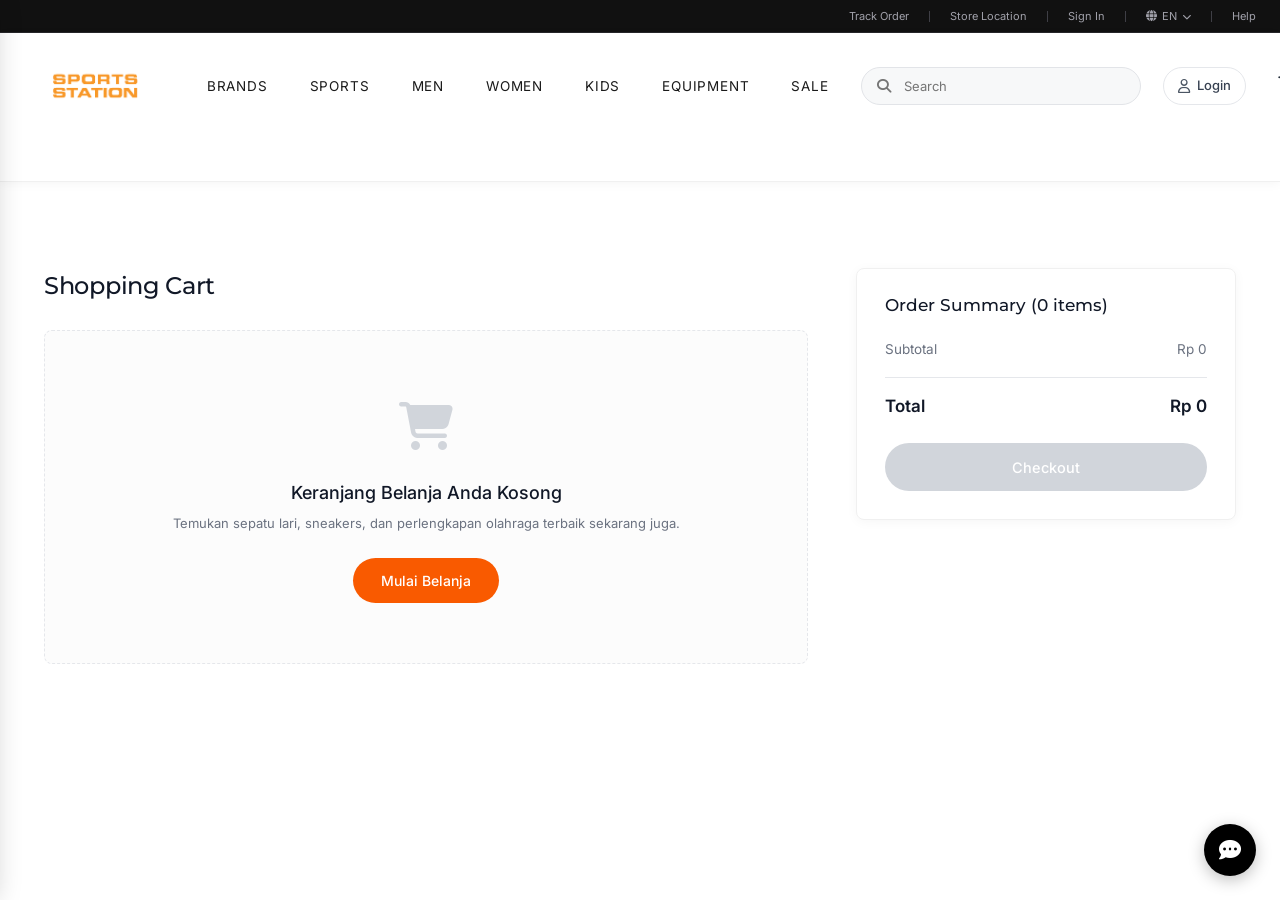
<file: cart.html>
<!DOCTYPE html>
<html lang="id">
<head>
  <meta charset="UTF-8">
  <meta name="viewport" content="width=device-width, initial-scale=1.0">
  <title>Shopping Cart | Sports Station</title>
  <meta name="description" content="Keranjang belanja perlengkapan dan sepatu olahraga resmi di Sports Station.">

  <!-- Google Fonts: Montserrat & Inter -->
  <link rel="preconnect" href="https://fonts.googleapis.com">
  <link rel="preconnect" href="https://fonts.gstatic.com" crossorigin>
  <link href="https://fonts.googleapis.com/css2?family=Inter:wght@300;400;500;600&family=Montserrat:ital,wght@0,300;0,400;0,500;0,600;0,700;1,400&display=swap" rel="stylesheet">

  <!-- FontAwesome Icons -->
  <link rel="stylesheet" href="https://cdnjs.cloudflare.com/ajax/libs/font-awesome/6.5.1/css/all.min.css" integrity="sha512-DTOQO9RWCH3ppGqcWaEA1BIZOC6xxalwEsw9c2QQeAIftl+Vegovlnee1c9QX4TctnWMn13TZye+giMm8e2LwA==" crossorigin="anonymous" referrerpolicy="no-referrer" />

  <!-- Base, Auth, & Cart Styles -->
  <link rel="stylesheet" href="styles.css?v=6">
  <link rel="stylesheet" href="auth.css?v=2">
  <link rel="stylesheet" href="cart.css?v=1">
</head>
<body class="cart-page-body">

  <!-- TOP UTILITY BAR (matching official Sports Station) -->
  <div class="site-top-bar">
    <div class="site-top-bar-container">
      <ul class="top-bar-nav">
        <li><a href="#" onclick="event.preventDefault(); window.SportsStationAuth && window.SportsStationAuth.showToast('Fitur Lacak Pesanan');">Track Order</a></li>
        <li class="top-bar-divider"></li>
        <li><a href="#" onclick="event.preventDefault(); window.SportsStationAuth && window.SportsStationAuth.showToast('Lokasi Toko Sports Station terdekat');">Store Location</a></li>
        <li class="top-bar-divider"></li>
        <li><a href="login.html" class="top-bar-signin">Sign In</a></li>
        <li class="top-bar-divider"></li>
        <li><a href="#"><i class="fa-solid fa-globe"></i> EN <i class="fa-solid fa-chevron-down" style="font-size:9px;"></i></a></li>
        <li class="top-bar-divider"></li>
        <li><a href="#" onclick="event.preventDefault(); window.SportsStationAuth && window.SportsStationAuth.showToast('Pusat Bantuan Pelanggan');">Help</a></li>
      </ul>
    </div>
  </div>

  <!-- MAIN NAVIGATION HEADER -->
  <header class="main-header" id="mainHeader">
    <div class="header-container">
      <!-- Logo Sports Station -->
      <a href="index.html" class="brand-logo" id="logoLink">
        <img src="Asset/Logo/logo.png" alt="Sports Station Logo" class="logo-img">
      </a>

      <!-- Navigation Links -->
      <nav class="nav-menu" id="navMenu">
        <ul class="nav-list">
          <li class="nav-item"><a href="shop.html" class="nav-link">BRANDS</a></li>
          <li class="nav-item"><a href="shop.html" class="nav-link">SPORTS</a></li>
          <li class="nav-item"><a href="shop.html?gender=men" class="nav-link">MEN</a></li>
          <li class="nav-item"><a href="shop.html?gender=women" class="nav-link">WOMEN</a></li>
          <li class="nav-item"><a href="shop.html?gender=kids" class="nav-link">KIDS</a></li>
          <li class="nav-item"><a href="shop.html" class="nav-link">EQUIPMENT</a></li>
          <li class="nav-item"><a href="shop.html?sale=true" class="nav-link nav-link-sale">SALE</a></li>
        </ul>
      </nav>

      <!-- Right Header Actions (Search, Auth Slot, Cart) -->
      <div class="header-actions">
        <!-- Search Bar -->
        <div class="search-box">
          <i class="fa-solid fa-magnifying-glass search-icon"></i>
          <input type="text" id="searchInput" class="search-input" placeholder="Search" autocomplete="off">
        </div>

        <!-- Auth Slot (Login / Profile rendered dynamically) -->
        <div class="header-auth-slot" id="headerAuthSlot"></div>

        <!-- Cart Icon -->
        <a href="cart.html" class="cart-btn" id="cartBtn" aria-label="Shopping Cart">
          <i class="fa-solid fa-cart-shopping"></i>
        <!-- Mobile Menu Toggle -->
        <button class="mobile-toggle" id="mobileToggle" aria-label="Open Navigation Menu">
          <i class="fa-solid fa-bars"></i>
        </button>
      </div>
    </div>
  </header>

  <!-- Mobile Drawer Menu (with Multi-Category Slide-in Subpanels) -->
  <div class="mobile-drawer" id="mobileDrawer">
    <!-- VIEW 1: MAIN MENU -->
    <div class="drawer-view drawer-view-main" id="drawerViewMain">
      <div class="drawer-header">
        <img src="Asset/Logo/logo.png" alt="Sports Station" class="drawer-logo">
        <button type="button" class="drawer-close" id="drawerClose" aria-label="Tutup Menu"><i class="fa-solid fa-xmark"></i></button>
      </div>
      <ul class="drawer-links">
        <li>
          <button type="button" class="drawer-link-btn" data-subview="drawerSubBrands">
            <span>BRANDS</span>
            <i class="fa-solid fa-chevron-right drawer-arrow-icon"></i>
          </button>
        </li>
        <li>
          <button type="button" class="drawer-link-btn" data-subview="drawerSubSports">
            <span>SPORTS</span>
            <i class="fa-solid fa-chevron-right drawer-arrow-icon"></i>
          </button>
        </li>
        <li>
          <button type="button" class="drawer-link-btn" data-subview="drawerSubMen">
            <span>MEN</span>
            <i class="fa-solid fa-chevron-right drawer-arrow-icon"></i>
          </button>
        </li>
        <li>
          <button type="button" class="drawer-link-btn" data-subview="drawerSubWomen">
            <span>WOMEN</span>
            <i class="fa-solid fa-chevron-right drawer-arrow-icon"></i>
          </button>
        </li>
        <li>
          <button type="button" class="drawer-link-btn" data-subview="drawerSubKids">
            <span>KIDS</span>
            <i class="fa-solid fa-chevron-right drawer-arrow-icon"></i>
          </button>
        </li>
        <li>
          <button type="button" class="drawer-link-btn" data-subview="drawerSubEquipment">
            <span>EQUIPMENT</span>
            <i class="fa-solid fa-chevron-right drawer-arrow-icon"></i>
          </button>
        </li>
        <li><a href="shop.html?sale=true" class="drawer-sale">SALE</a></li>
      </ul>
    </div>

    <!-- SUBVIEW: BRANDS -->
    <div class="drawer-subview" id="drawerSubBrands">
      <div class="drawer-header brands-sub-header">
        <button type="button" class="drawer-back-btn" data-back-to="drawerViewMain" aria-label="Kembali ke Menu Utama">
          <i class="fa-solid fa-chevron-left"></i>
          <span>BRANDS</span>
        </button>
        <button type="button" class="drawer-close drawer-sub-close" aria-label="Tutup Menu">
          <i class="fa-solid fa-xmark"></i>
        </button>
      </div>
      <div class="brands-accordion-container" id="brandsAccordionContainer">
        <div class="brand-acc-group active">
          <button type="button" class="brand-acc-header">
            <span>A-D</span>
            <i class="fa-solid fa-chevron-down acc-icon"></i>
          </button>
          <div class="brand-acc-body">
            <a href="shop.html?brand=adidas" class="brand-item-link">Adidas</a>
            <a href="shop.html?brand=airwalk" class="brand-item-link">Airwalk</a>
            <a href="shop.html?brand=astec" class="brand-item-link">Astec</a>
            <a href="shop.html?brand=converse" class="brand-item-link">Converse</a>
            <a href="shop.html?brand=diadora" class="brand-item-link">Diadora</a>
          </div>
        </div>
        <div class="brand-acc-group">
          <button type="button" class="brand-acc-header">
            <span>H-N</span>
            <i class="fa-solid fa-chevron-down acc-icon"></i>
          </button>
          <div class="brand-acc-body">
            <a href="shop.html?brand=hoka" class="brand-item-link">Hoka</a>
            <a href="shop.html?brand=jordan" class="brand-item-link">Jordan</a>
            <a href="shop.html?brand=nb" class="brand-item-link">New Balance</a>
            <a href="shop.html?brand=nike" class="brand-item-link">Nike</a>
          </div>
        </div>
        <div class="brand-acc-group">
          <button type="button" class="brand-acc-header">
            <span>P-S</span>
            <i class="fa-solid fa-chevron-down acc-icon"></i>
          </button>
          <div class="brand-acc-body">
            <a href="shop.html?brand=prince" class="brand-item-link">Prince</a>
            <a href="shop.html?brand=puma" class="brand-item-link">Puma</a>
            <a href="shop.html?brand=reebok" class="brand-item-link">Reebok</a>
            <a href="shop.html?brand=skechers" class="brand-item-link">Skechers</a>
            <a href="shop.html?brand=speedo" class="brand-item-link">Speedo</a>
          </div>
        </div>
      </div>
    </div>

    <!-- SUBVIEW: SPORTS -->
    <div class="drawer-subview" id="drawerSubSports">
      <div class="drawer-header">
        <button type="button" class="drawer-back-btn" data-back-to="drawerViewMain">
          <i class="fa-solid fa-chevron-left"></i>
          <span>SPORTS</span>
        </button>
        <button type="button" class="drawer-close drawer-sub-close" aria-label="Tutup Menu"><i class="fa-solid fa-xmark"></i></button>
      </div>
      <div class="drawer-subview-content">
        <div class="drawer-acc-group active">
          <button type="button" class="drawer-acc-header">
            <span>RUNNING &amp; TRAINING</span>
            <i class="fa-solid fa-chevron-down acc-icon"></i>
          </button>
          <div class="drawer-acc-body">
            <a href="shop.html?sport=running" class="drawer-sub-link">Running</a>
            <a href="shop.html?sport=walking" class="drawer-sub-link">Walking</a>
            <a href="shop.html?sport=training" class="drawer-sub-link">Training &amp; Gym</a>
            <a href="shop.html?sport=fitness" class="drawer-sub-link">Fitness &amp; Yoga</a>
          </div>
        </div>
        <div class="drawer-acc-group">
          <button type="button" class="drawer-acc-header">
            <span>COURT &amp; RACKET</span>
            <i class="fa-solid fa-chevron-down acc-icon"></i>
          </button>
          <div class="drawer-acc-body">
            <a href="shop.html?sport=basketball" class="drawer-sub-link">Basketball</a>
            <a href="shop.html?sport=badminton" class="drawer-sub-link">Badminton</a>
            <a href="shop.html?sport=tennis" class="drawer-sub-link">Tennis</a>
          </div>
        </div>
        <div class="drawer-acc-group">
          <button type="button" class="drawer-acc-header">
            <span>TEAM &amp; LIFESTYLE</span>
            <i class="fa-solid fa-chevron-down acc-icon"></i>
          </button>
          <div class="drawer-acc-body">
            <a href="shop.html?sport=football" class="drawer-sub-link">Football &amp; Futsal</a>
            <a href="shop.html?sport=swimming" class="drawer-sub-link">Swimming</a>
            <a href="shop.html?sport=sneakers" class="drawer-sub-link">Lifestyle &amp; Sneakers</a>
          </div>
        </div>
      </div>
    </div>

    <!-- SUBVIEW: MEN -->
    <div class="drawer-subview" id="drawerSubMen">
      <div class="drawer-header">
        <button type="button" class="drawer-back-btn" data-back-to="drawerViewMain">
          <i class="fa-solid fa-chevron-left"></i>
          <span>MEN</span>
        </button>
        <button type="button" class="drawer-close drawer-sub-close" aria-label="Tutup Menu"><i class="fa-solid fa-xmark"></i></button>
      </div>
      <div class="drawer-subview-content">
        <div class="drawer-acc-group active">
          <button type="button" class="drawer-acc-header">
            <span>FOOTWEAR</span>
            <i class="fa-solid fa-chevron-down acc-icon"></i>
          </button>
          <div class="drawer-acc-body">
            <a href="shop.html?gender=men&sport=running" class="drawer-sub-link">Running</a>
            <a href="shop.html?gender=men&sport=walking" class="drawer-sub-link">Walking</a>
            <a href="shop.html?gender=men&sport=basketball" class="drawer-sub-link">Basketball</a>
            <a href="shop.html?gender=men&sport=football" class="drawer-sub-link">Football &amp; Futsal</a>
            <a href="shop.html?gender=men&sport=training" class="drawer-sub-link">Training &amp; Gym</a>
            <a href="shop.html?gender=men&sport=sneakers" class="drawer-sub-link">Sneakers</a>
            <a href="shop.html?gender=men&sport=sandals" class="drawer-sub-link">Sandals &amp; Slides</a>
          </div>
        </div>
        <div class="drawer-acc-group">
          <button type="button" class="drawer-acc-header">
            <span>CLOTHING</span>
            <i class="fa-solid fa-chevron-down acc-icon"></i>
          </button>
          <div class="drawer-acc-body">
            <a href="shop.html?gender=men" class="drawer-sub-link">T-Shirts &amp; Polos</a>
            <a href="shop.html?gender=men" class="drawer-sub-link">Hoodies &amp; Jackets</a>
            <a href="shop.html?gender=men" class="drawer-sub-link">Pants &amp; Shorts</a>
            <a href="shop.html?gender=men&sport=swimming" class="drawer-sub-link">Swimwear</a>
          </div>
        </div>
        <div class="drawer-acc-group">
          <button type="button" class="drawer-acc-header">
            <span>ACCESSORIES</span>
            <i class="fa-solid fa-chevron-down acc-icon"></i>
          </button>
          <div class="drawer-acc-body">
            <a href="shop.html?gender=men" class="drawer-sub-link">Bags</a>
            <a href="shop.html?gender=men" class="drawer-sub-link">Caps</a>
            <a href="shop.html?gender=men" class="drawer-sub-link">Socks</a>
            <a href="shop.html?gender=men" class="drawer-sub-link">Bottles</a>
          </div>
        </div>
      </div>
    </div>

    <!-- SUBVIEW: WOMEN -->
    <div class="drawer-subview" id="drawerSubWomen">
      <div class="drawer-header">
        <button type="button" class="drawer-back-btn" data-back-to="drawerViewMain">
          <i class="fa-solid fa-chevron-left"></i>
          <span>WOMEN</span>
        </button>
        <button type="button" class="drawer-close drawer-sub-close" aria-label="Tutup Menu"><i class="fa-solid fa-xmark"></i></button>
      </div>
      <div class="drawer-subview-content">
        <div class="drawer-acc-group active">
          <button type="button" class="drawer-acc-header">
            <span>FOOTWEAR</span>
            <i class="fa-solid fa-chevron-down acc-icon"></i>
          </button>
          <div class="drawer-acc-body">
            <a href="shop.html?gender=women&sport=running" class="drawer-sub-link">Running</a>
            <a href="shop.html?gender=women&sport=walking" class="drawer-sub-link">Walking</a>
            <a href="shop.html?gender=women&sport=fitness" class="drawer-sub-link">Fitness &amp; Training</a>
            <a href="shop.html?gender=women&sport=basketball" class="drawer-sub-link">Basketball</a>
            <a href="shop.html?gender=women&sport=badminton" class="drawer-sub-link">Badminton</a>
            <a href="shop.html?gender=women&sport=tennis" class="drawer-sub-link">Tennis</a>
            <a href="shop.html?gender=women&sport=sneakers" class="drawer-sub-link">Sneakers</a>
            <a href="shop.html?gender=women&sport=sandals" class="drawer-sub-link">Sandals &amp; Slides</a>
          </div>
        </div>
        <div class="drawer-acc-group">
          <button type="button" class="drawer-acc-header">
            <span>CLOTHING</span>
            <i class="fa-solid fa-chevron-down acc-icon"></i>
          </button>
          <div class="drawer-acc-body">
            <a href="shop.html?gender=women" class="drawer-sub-link">T-Shirts &amp; Polos</a>
            <a href="shop.html?gender=women" class="drawer-sub-link">Sports Bra</a>
            <a href="shop.html?gender=women" class="drawer-sub-link">Hoodies &amp; Jackets</a>
            <a href="shop.html?gender=women" class="drawer-sub-link">Pants &amp; Shorts</a>
            <a href="shop.html?gender=women&sport=swimming" class="drawer-sub-link">Swimwear</a>
          </div>
        </div>
        <div class="drawer-acc-group">
          <button type="button" class="drawer-acc-header">
            <span>ACCESSORIES</span>
            <i class="fa-solid fa-chevron-down acc-icon"></i>
          </button>
          <div class="drawer-acc-body">
            <a href="shop.html?gender=women" class="drawer-sub-link">Bags</a>
            <a href="shop.html?gender=women" class="drawer-sub-link">Caps</a>
            <a href="shop.html?gender=women" class="drawer-sub-link">Socks</a>
            <a href="shop.html?gender=women" class="drawer-sub-link">Bottles</a>
          </div>
        </div>
      </div>
    </div>

    <!-- SUBVIEW: KIDS -->
    <div class="drawer-subview" id="drawerSubKids">
      <div class="drawer-header">
        <button type="button" class="drawer-back-btn" data-back-to="drawerViewMain">
          <i class="fa-solid fa-chevron-left"></i>
          <span>KIDS</span>
        </button>
        <button type="button" class="drawer-close drawer-sub-close" aria-label="Tutup Menu"><i class="fa-solid fa-xmark"></i></button>
      </div>
      <div class="drawer-subview-content">
        <div class="drawer-acc-group active">
          <button type="button" class="drawer-acc-header">
            <span>FOOTWEAR</span>
            <i class="fa-solid fa-chevron-down acc-icon"></i>
          </button>
          <div class="drawer-acc-body">
            <a href="shop.html?gender=kids&sport=running" class="drawer-sub-link">Running</a>
            <a href="shop.html?gender=kids&sport=sneakers" class="drawer-sub-link">Sneakers</a>
            <a href="shop.html?gender=kids&sport=sandals" class="drawer-sub-link">Sandals &amp; Slides</a>
          </div>
        </div>
        <div class="drawer-acc-group">
          <button type="button" class="drawer-acc-header">
            <span>CLOTHING</span>
            <i class="fa-solid fa-chevron-down acc-icon"></i>
          </button>
          <div class="drawer-acc-body">
            <a href="shop.html?gender=kids" class="drawer-sub-link">T-Shirts &amp; Polos</a>
            <a href="shop.html?gender=kids" class="drawer-sub-link">Hoodies &amp; Jackets</a>
            <a href="shop.html?gender=kids" class="drawer-sub-link">Pants &amp; Shorts</a>
            <a href="shop.html?gender=kids&sport=swimming" class="drawer-sub-link">Swimwear</a>
          </div>
        </div>
        <div class="drawer-acc-group">
          <button type="button" class="drawer-acc-header">
            <span>ACCESSORIES</span>
            <i class="fa-solid fa-chevron-down acc-icon"></i>
          </button>
          <div class="drawer-acc-body">
            <a href="shop.html?gender=kids" class="drawer-sub-link">Bags</a>
            <a href="shop.html?gender=kids" class="drawer-sub-link">Caps</a>
            <a href="shop.html?gender=kids" class="drawer-sub-link">Socks</a>
          </div>
        </div>
      </div>
    </div>

    <!-- SUBVIEW: EQUIPMENT -->
    <div class="drawer-subview" id="drawerSubEquipment">
      <div class="drawer-header">
        <button type="button" class="drawer-back-btn" data-back-to="drawerViewMain">
          <i class="fa-solid fa-chevron-left"></i>
          <span>EQUIPMENT</span>
        </button>
        <button type="button" class="drawer-close drawer-sub-close" aria-label="Tutup Menu"><i class="fa-solid fa-xmark"></i></button>
      </div>
      <div class="drawer-subview-content">
        <div class="drawer-acc-group active">
          <button type="button" class="drawer-acc-header">
            <span>BALLS &amp; RACKETS</span>
            <i class="fa-solid fa-chevron-down acc-icon"></i>
          </button>
          <div class="drawer-acc-body">
            <a href="shop.html" class="drawer-sub-link">Bola Olahraga (Football, Basketball)</a>
            <a href="shop.html" class="drawer-sub-link">Raket &amp; Shuttlecock (Badminton, Tennis)</a>
          </div>
        </div>
        <div class="drawer-acc-group">
          <button type="button" class="drawer-acc-header">
            <span>FITNESS &amp; GEAR</span>
            <i class="fa-solid fa-chevron-down acc-icon"></i>
          </button>
          <div class="drawer-acc-body">
            <a href="shop.html?sport=swimming" class="drawer-sub-link">Perlengkapan Renang (Kacamata &amp; Topi)</a>
            <a href="shop.html" class="drawer-sub-link">Perlengkapan Fitness &amp; Deker</a>
            <a href="shop.html" class="drawer-sub-link">Tas Olahraga &amp; Ransel</a>
            <a href="shop.html" class="drawer-sub-link">Botol Minum Olahraga</a>
          </div>
        </div>
      </div>
    </div>
  </div>
  <div class="drawer-overlay" id="drawerOverlay"></div>

  <!-- MAIN SHOPPING CART VIEW (MATCHING sportsstation.id/shop-cart) -->
  <main class="cart-main">
    <div class="cart-layout">

      <!-- LEFT: CART ITEMS COLUMN -->
      <section class="cart-items-column">
        <h1 class="cart-page-title">Shopping Cart</h1>

        <!-- Select All Header -->
        <div class="cart-select-all-row" id="cartSelectAllRow">
          <div class="custom-cart-checkbox" id="selectAllCheckbox">
            <i class="fa-solid fa-check"></i>
          </div>
          <span class="cart-select-all-text">All Products</span>
        </div>

        <!-- Dynamic Cart Items List -->
        <div class="cart-items-list" id="cartItemsList">
          <!-- Rendered dynamically by cart.js -->
        </div>

        <!-- Empty State (Shown when cart has 0 items) -->
        <div class="cart-empty-state" id="cartEmptyState" style="display: none;">
          <div class="cart-empty-icon"><i class="fa-solid fa-cart-shopping"></i></div>
          <h2 class="cart-empty-title">Keranjang Belanja Anda Kosong</h2>
          <p class="cart-empty-desc">Temukan sepatu lari, sneakers, dan perlengkapan olahraga terbaik sekarang juga.</p>
          <a href="shop.html" class="cart-empty-btn">Mulai Belanja</a>
        </div>
      </section>

      <!-- RIGHT: ORDER SUMMARY COLUMN -->
      <aside class="cart-summary-column">
        <div class="cart-summary-card" id="cartSummaryCard">
          <h2 class="cart-summary-title" id="summaryTitle">Order Summary (0 items)</h2>
          
          <div class="cart-summary-rows">
            <div class="cart-summary-row">
              <span>Subtotal</span>
              <span id="summarySubtotal">Rp 0</span>
            </div>
            <div class="cart-summary-row discount-row" id="summaryDiscountRow" style="display: none;">
              <span>Discount</span>
              <span id="summaryDiscount">-Rp 0</span>
            </div>
          </div>

          <div class="cart-summary-divider"></div>

          <div class="cart-total-row">
            <span>Total</span>
            <span id="summaryTotal">Rp 0</span>
          </div>

          <button type="button" class="cart-checkout-btn" id="checkoutBtn" onclick="handleCheckout()">
            Checkout
          </button>
        </div>
      </aside>

    </div>
  </main>

  <!-- FLOATING CHAT BUTTON (matches bottom right in official Sports Station) -->
  <button class="official-chat-fab" id="officialChatFab" title="Bantuan Chat Sports Station" aria-label="Live Chat" onclick="window.SportsStationAuth && window.SportsStationAuth.showToast('Layanan Bantuan Pelanggan Sports Station siap membantu Anda!');">
    <i class="fa-solid fa-comment-dots"></i>
  </button>

  <!-- Shared Services & Controllers -->
  <script src="cart-service.js"></script>
  <script src="auth.js"></script>
  <script src="cart.js"></script>

</body>
</html>
</file>
<file: styles.css>
/* ==========================================================================
   SPORTS STATION - MODERN DESIGN SYSTEM & STYLESHEET
   ========================================================================== */

:root {
  /* Brand Color Palette */
  --primary-orange: #f26522;
  --primary-orange-hover: #e05411;
  --primary-orange-light: #fff3ec;
  --header-dark: #221815;
  --header-dark-bar: #2b1f1a;
  --text-dark: #1f2937;
  --text-muted: #6b7280;
  --text-light: #9ca3af;
  --bg-light: #f9fafb;
  --bg-white: #ffffff;
  --border-light: #e5e7eb;
  --border-subtle: #f3f4f6;

  /* Typography */
  --font-heading: 'Montserrat', sans-serif;
  --font-body: 'Inter', -apple-system, BlinkMacSystemFont, "Segoe UI", Roboto, sans-serif;

  /* Shadows */
  --shadow-sm: 0 1px 3px rgba(0,0,0,0.06), 0 1px 2px rgba(0,0,0,0.04);
  --shadow-md: 0 4px 6px -1px rgba(0,0,0,0.08), 0 2px 4px -1px rgba(0,0,0,0.04);
  --shadow-lg: 0 10px 15px -3px rgba(0,0,0,0.1), 0 4px 6px -2px rgba(0,0,0,0.05);
  --shadow-xl: 0 20px 25px -5px rgba(0,0,0,0.1), 0 10px 10px -5px rgba(0,0,0,0.04);

  /* Transitions */
  --transition-fast: 0.2s ease;
  --transition-normal: 0.3s ease;
  --transition-smooth: 0.4s cubic-bezier(0.16, 1, 0.3, 1);
}

/* CSS Reset & Base Styles */
* {
  margin: 0;
  padding: 0;
  box-sizing: border-box;
}

html {
  scroll-behavior: smooth;
  font-size: 15px;
}

body {
  font-family: var(--font-body);
  font-weight: 400;
  color: var(--text-dark);
  background-color: var(--bg-white);
  line-height: 1.5;
  overflow-x: hidden;
  -webkit-font-smoothing: antialiased;
}

img {
  max-width: 100%;
  height: auto;
  display: block;
}

a {
  text-decoration: none;
  color: inherit;
  transition: color var(--transition-fast);
}

button {
  cursor: pointer;
  border: none;
  background: none;
  font-family: inherit;
}

ul {
  list-style: none;
}


/* ==========================================================================
   MAIN HEADER & NAVIGATION
   ========================================================================== */
.main-header {
  position: sticky;
  top: 0;
  background: #ffffff;
  z-index: 1000;
  box-shadow: 0 2px 10px rgba(0,0,0,0.04);
  border-bottom: 1px solid #f0f0f0;
  transition: box-shadow var(--transition-normal);
}

.main-header.scrolled {
  box-shadow: 0 4px 18px rgba(0,0,0,0.08);
}

.header-container {
  position: relative;
  max-width: 1440px;
  margin: 0 auto;
  padding: 16px 36px;
  display: flex;
  align-items: center;
  justify-content: space-between;
  gap: 32px;
}

.brand-logo {
  display: flex;
  align-items: center;
  flex-shrink: 0;
}

.logo-img {
  height: 74px;
  width: auto;
  object-fit: contain;
}

/* Navigation Menu */
.nav-menu {
  flex-grow: 1;
  display: flex;
  justify-content: flex-start;
  margin-left: 20px;
}

.nav-list {
  display: flex;
  align-items: center;
  gap: 42px;
}

.nav-link {
  font-family: var(--font-body);
  font-size: 13.5px;
  font-weight: 400;
  color: #1a1a1a;
  letter-spacing: 0.8px;
  position: relative;
  padding: 8px 0;
  transition: color var(--transition-fast);
}

.nav-link::after {
  content: '';
  position: absolute;
  bottom: 0;
  left: 0;
  width: 0%;
  height: 2px;
  background-color: var(--primary-orange);
  transition: width var(--transition-fast);
  border-radius: 2px;
}

.nav-link:hover {
  color: var(--primary-orange);
}

.nav-link:hover::after {
  width: 100%;
}

.nav-link-sale {
  color: #1a1a1a;
}

.nav-link-sale:hover {
  color: var(--primary-orange);
}

/* Mega Menu Dropdowns (Brands & Sports) */
.has-dropdown {
  position: static;
}

.mega-dropdown {
  position: absolute;
  top: 100%;
  left: 36px;
  width: calc(100% - 72px);
  max-width: 1060px;
  background: #ffffff;
  border: 1px solid #e5e7eb;
  border-top: none;
  box-shadow: 0 14px 30px rgba(0, 0, 0, 0.12);
  padding: 28px 36px 32px;
  opacity: 0;
  visibility: hidden;
  pointer-events: none;
  transform: translateY(4px);
  transition: opacity 0.2s ease, transform 0.2s ease, visibility 0.2s ease;
  z-index: 1005;
  border-radius: 0 0 6px 6px;
}

.mega-dropdown::before {
  content: '';
  position: absolute;
  top: -25px;
  left: 0;
  width: 100%;
  height: 25px;
}

.has-dropdown:hover > .mega-dropdown,
.has-dropdown.dropdown-open > .mega-dropdown,
.mega-dropdown:hover {
  opacity: 1;
  visibility: visible;
  pointer-events: auto;
  transform: translateY(0);
}

.brands-dropdown-inner,
.sports-dropdown-inner {
  display: grid;
  grid-template-columns: repeat(5, 1fr);
  gap: 28px;
}

.gender-dropdown-inner {
  display: flex;
  gap: 68px;
  align-items: flex-start;
}

.footwear-subcols {
  display: flex;
  gap: 46px;
}

.mega-col-title,
.brand-col-title {
  font-family: var(--font-heading);
  font-size: 13px;
  font-weight: 500;
  color: #111827;
  letter-spacing: 0.6px;
  margin-bottom: 16px;
  padding-bottom: 4px;
}

.mega-col-list,
.brand-col-list {
  display: flex;
  flex-direction: column;
  gap: 11px;
}

.mega-col-list a,
.brand-col-list a {
  font-family: var(--font-body);
  font-size: 13px;
  font-weight: 400;
  color: #4b5563;
  transition: color var(--transition-fast), transform var(--transition-fast);
  display: inline-block;
}

.mega-col-list a:hover,
.brand-col-list a:hover {
  color: var(--primary-orange);
  transform: translateX(3px);
}

/* Right Header Actions */
.header-actions {
  display: flex;
  align-items: center;
  gap: 22px;
  flex-shrink: 0;
}

.search-box {
  position: relative;
  width: 280px;
}

.search-icon {
  position: absolute;
  left: 16px;
  top: 50%;
  transform: translateY(-50%);
  color: #757575;
  font-size: 14px;
  pointer-events: none;
}

.search-input {
  width: 100%;
  padding: 10px 18px 10px 42px;
  font-family: var(--font-body);
  font-size: 13px;
  border: 1px solid #e2e4e8;
  border-radius: 9999px;
  background-color: #f7f8f9;
  outline: none;
  transition: all var(--transition-fast);
}

.search-input:focus {
  background-color: #ffffff;
  border-color: var(--primary-orange);
  box-shadow: 0 0 0 3px rgba(242, 101, 34, 0.12);
}

.cart-btn {
  position: relative;
  display: flex;
  align-items: center;
  justify-content: center;
  width: 42px;
  height: 42px;
  border-radius: 50%;
  color: #1f2937;
  font-size: 19px;
  transition: background-color var(--transition-fast), color var(--transition-fast);
}

.cart-btn:hover {
  background-color: #f3f4f6;
  color: var(--primary-orange);
}

.cart-badge {
  position: absolute;
  top: 2px;
  right: 1px;
  background-color: var(--primary-orange);
  color: #ffffff;
  font-size: 10px;
  font-weight: 500;
  width: 18px;
  height: 18px;
  border-radius: 50%;
  display: flex;
  align-items: center;
  justify-content: center;
  border: 2px solid #ffffff;
}

.mobile-toggle {
  display: none;
  font-size: 20px;
  color: #374151;
  padding: 6px;
}

/* ==========================================================================
   MOBILE DRAWER NAVIGATION & BRANDS SLIDE-IN SUBPANEL
   ========================================================================== */
.mobile-drawer {
  position: fixed;
  top: 0;
  left: -340px;
  width: min(330px, 88vw);
  height: 100vh;
  background-color: #ffffff;
  z-index: 3000;
  box-shadow: 6px 0 25px rgba(0,0,0,0.18);
  display: flex;
  flex-direction: column;
  transition: left 0.32s cubic-bezier(0.16, 1, 0.3, 1);
  overflow: hidden;
}

.mobile-drawer.open {
  left: 0;
}

/* Two-View Horizontal Slider Inside Drawer */
.drawer-views-wrapper {
  display: flex;
  width: 200%;
  height: 100%;
  transition: transform 0.28s cubic-bezier(0.16, 1, 0.3, 1);
}

.mobile-drawer.show-brands-view .drawer-views-wrapper {
  transform: translateX(-50%);
}

.drawer-view {
  width: 100%;
  height: 100%;
  display: flex;
  flex-direction: column;
  overflow: hidden;
  background: #ffffff;
  flex-shrink: 0;
}

.drawer-header {
  display: flex;
  justify-content: space-between;
  align-items: center;
  padding: 16px 20px;
  min-height: 56px;
  border-bottom: 1px solid #f1f5f9;
  background: #ffffff;
}

.drawer-logo {
  height: 28px;
}

.drawer-close {
  background: none;
  border: none;
  font-size: 19px;
  color: #64748b;
  cursor: pointer;
  padding: 6px;
  display: flex;
  align-items: center;
  justify-content: center;
  transition: color 0.15s ease;
}

.drawer-close:hover {
  color: #0f172a;
}

/* Sub-panel back button (< BRANDS) */
.drawer-back-btn {
  background: none;
  border: none;
  display: flex;
  align-items: center;
  gap: 8px;
  font-family: inherit;
  font-size: 13.5px;
  font-weight: 700;
  color: #0f172a;
  letter-spacing: 0.5px;
  cursor: pointer;
  padding: 4px 0;
  transition: color 0.15s ease;
}

.drawer-back-btn i {
  font-size: 13px;
  color: #475569;
}

.drawer-back-btn:hover {
  color: #f95a00;
}

.drawer-back-btn:hover i {
  color: #f95a00;
}

/* Main Navigation Links */
.drawer-links {
  padding: 14px 20px;
  overflow-y: auto;
  display: flex;
  flex-direction: column;
  gap: 12px;
  flex: 1;
}

.drawer-links li {
  list-style: none;
}

.drawer-link-btn {
  width: 100%;
  background: none;
  border: none;
  padding: 8px 0;
  display: flex;
  align-items: center;
  justify-content: space-between;
  font-family: inherit;
  font-size: 14px;
  font-weight: 600;
  color: #1e293b;
  cursor: pointer;
  text-align: left;
  transition: color 0.15s ease;
}

.drawer-link-btn:hover {
  color: #f95a00;
}

.drawer-arrow-icon {
  font-size: 12px;
  color: #94a3b8;
}

.drawer-links a {
  font-family: inherit;
  font-size: 14px;
  font-weight: 500;
  color: #334155;
  display: flex;
  align-items: center;
  padding: 8px 0;
  text-decoration: none;
  transition: color 0.15s ease;
}

.drawer-links a:hover {
  color: #f95a00;
}

.drawer-sale {
  color: #e53e3e !important;
  font-weight: 700 !important;
}

/* Sub-views that slide in from the side for any category */
.drawer-subview {
  position: absolute;
  top: 0;
  left: 0;
  width: 100%;
  height: 100%;
  background: #ffffff;
  transform: translateX(100%);
  transition: transform 0.28s cubic-bezier(0.16, 1, 0.3, 1);
  display: flex;
  flex-direction: column;
  z-index: 50;
  overflow: hidden;
  pointer-events: none;
}

.drawer-subview.active {
  transform: translateX(0);
  pointer-events: auto;
}

.drawer-subview-content {
  overflow-y: auto;
  flex: 1;
  padding: 4px 0 24px 0;
  -webkit-overflow-scrolling: touch;
}

/* Brands Accordion Panel (Exact replica of sportsstation.id mobile) */
.brands-accordion-container {
  overflow-y: auto;
  flex: 1;
  padding: 4px 0 24px 0;
  -webkit-overflow-scrolling: touch;
}

/* Accordion Group Panels (Exact replica of sportsstation.id mobile) */
.brand-acc-group,
.drawer-acc-group {
  border-bottom: 1px solid #f1f5f9;
}

.brand-acc-header,
.drawer-acc-header {
  width: 100%;
  background: #ffffff;
  border: none;
  display: flex;
  align-items: center;
  justify-content: space-between;
  padding: 13px 20px;
  font-family: 'Inter', -apple-system, BlinkMacSystemFont, sans-serif !important;
  font-size: 13.5px;
  font-weight: 400 !important;
  color: #374151;
  cursor: pointer;
  text-align: left;
  transition: background 0.15s ease, color 0.15s ease;
}

.brand-acc-header:hover,
.drawer-acc-header:hover {
  background: #f8fafc;
}

.brand-acc-header .acc-icon,
.drawer-acc-header .acc-icon {
  font-size: 11px;
  color: #94a3b8;
  transition: transform 0.22s cubic-bezier(0.16, 1, 0.3, 1);
}

.brand-acc-group.active .brand-acc-header .acc-icon,
.drawer-acc-group.active .drawer-acc-header .acc-icon {
  transform: rotate(180deg);
}

.brand-acc-body,
.drawer-acc-body {
  max-height: 0;
  overflow: hidden;
  display: flex;
  flex-direction: column;
  transition: max-height 0.28s cubic-bezier(0.16, 1, 0.3, 1), opacity 0.2s ease;
  opacity: 0;
  background: #ffffff;
}

.brand-acc-group.active .brand-acc-body,
.drawer-acc-group.active .drawer-acc-body {
  max-height: 1200px;
  opacity: 1;
  padding-bottom: 6px;
}

/* Thinner, slightly faded/muted font (per user request: tipisin sama agak pudar) */
.brand-item-link,
.drawer-sub-link {
  padding: 9px 20px 9px 24px;
  font-family: 'Inter', -apple-system, BlinkMacSystemFont, sans-serif !important;
  font-size: 13.5px;
  font-weight: 300 !important;
  color: #71717a !important;
  text-decoration: none;
  display: block;
  letter-spacing: 0.15px;
  transition: background 0.12s ease, color 0.12s ease, padding-left 0.12s ease;
}

.brand-item-link:hover,
.brand-item-link:active,
.drawer-sub-link:hover,
.drawer-sub-link:active {
  background: #f8fafc;
  color: #09090b !important;
  padding-left: 28px;
}

.drawer-overlay {
  position: fixed;
  top: 0;
  left: 0;
  width: 100vw;
  height: 100vh;
  background: rgba(0,0,0,0.5);
  z-index: 2990;
  opacity: 0;
  pointer-events: none;
  transition: opacity 0.25s ease;
}

.drawer-overlay.active {
  opacity: 1;
  pointer-events: auto;
}

/* ==========================================================================
   SECTION 1: HERO PROMO BANNER CAROUSEL
   ========================================================================== */
.hero-section {
  position: relative;
  background-color: #ffffff;
  padding: 20px 0 14px;
  overflow: hidden;
  user-select: none;
}

.hero-carousel-container {
  position: relative;
  max-width: 1240px;
  margin: 0 auto;
  width: calc(100% - 48px);
  border-radius: 4px;
  overflow: hidden;
}

.hero-track {
  display: flex;
  transition: transform var(--transition-smooth);
  width: 100%;
}

.hero-slide {
  min-width: 100%;
  position: relative;
}

.hero-slide-link {
  display: block;
  width: 100%;
}

.hero-banner-img {
  width: 100%;
  height: auto;
  max-height: 460px;
  object-fit: cover;
  display: block;
}

/* Hero Carousel Controls */
.hero-nav-btn {
  position: absolute;
  top: 50%;
  transform: translateY(-50%);
  width: 44px;
  height: 44px;
  border-radius: 50%;
  background: rgba(0, 0, 0, 0.4);
  color: #ffffff;
  display: flex;
  align-items: center;
  justify-content: center;
  font-size: 16px;
  z-index: 10;
  transition: background var(--transition-fast), transform var(--transition-fast);
  backdrop-filter: blur(2px);
}

.hero-nav-btn:hover {
  background: rgba(0, 0, 0, 0.75);
}

.hero-prev {
  left: 16px;
}

.hero-next {
  right: 16px;
}

.hero-dots {
  position: absolute;
  bottom: 14px;
  left: 50%;
  transform: translateX(-50%);
  display: flex;
  gap: 8px;
  z-index: 10;
}

.hero-dot {
  width: 9px;
  height: 9px;
  border-radius: 50%;
  background: rgba(255, 255, 255, 0.6);
  cursor: pointer;
  transition: all var(--transition-normal);
}

.hero-dot.active {
  background: #0077ff;
  width: 22px;
  border-radius: 999px;
}

/* ==========================================================================
   SECTION 2: BRAND LOGO SLIDER
   ========================================================================== */
.brand-slider-section {
  padding: 22px 0 28px;
  background-color: #ffffff;
  border-bottom: 1px solid #f0f0f0;
}

.brand-slider-wrapper {
  max-width: 1280px;
  margin: 0 auto;
  position: relative;
  display: flex;
  align-items: center;
  padding: 0 44px;
}

.brand-track {
  display: flex;
  align-items: center;
  gap: 40px;
  overflow-x: auto;
  scroll-behavior: smooth;
  scrollbar-width: none;
  -ms-overflow-style: none;
  padding: 8px 6px;
}

.brand-track::-webkit-scrollbar {
  display: none;
}

.brand-item {
  flex: 0 0 110px;
  display: flex;
  align-items: center;
  justify-content: center;
  height: 52px;
}

.brand-item a {
  display: flex;
  align-items: center;
  justify-content: center;
  width: 100%;
  height: 100%;
}

.brand-logo-img {
  max-width: 95px;
  max-height: 48px;
  object-fit: contain;
  filter: none;
  opacity: 1;
}

.brand-item:hover .brand-logo-img {
  filter: none;
  opacity: 1;
  transform: none;
}

.brand-nav-btn {
  position: absolute;
  top: 50%;
  transform: translateY(-50%);
  width: 34px;
  height: 34px;
  border-radius: 50%;
  background-color: #f3f4f6;
  color: #4b5563;
  display: flex;
  align-items: center;
  justify-content: center;
  font-size: 13px;
  z-index: 5;
  transition: background-color var(--transition-fast), color var(--transition-fast);
  box-shadow: var(--shadow-sm);
}

.brand-nav-btn:hover {
  background-color: #e5e7eb;
  color: #111827;
}

.brand-prev {
  left: 4px;
}

.brand-next {
  right: 4px;
}

/* ==========================================================================
   SECTION 3: SHOP BY CATEGORY
   ========================================================================== */
.category-section {
  padding: 44px 0 32px;
  background-color: #ffffff;
}

.category-container {
  max-width: 1360px;
  margin: 0 auto;
  padding: 0 24px;
}

.section-title-italic {
  font-family: var(--font-heading);
  font-size: 32px;
  font-weight: 800;
  font-style: italic;
  text-align: center;
  color: #111827;
  margin-bottom: 28px;
  letter-spacing: -0.4px;
}

.category-grid {
  display: grid;
  grid-template-columns: repeat(3, 1fr);
  gap: 24px;
}

.category-card {
  position: relative;
  height: 290px;
  border-radius: 4px;
  overflow: hidden;
  box-shadow: 0 4px 14px rgba(0,0,0,0.06);
  cursor: pointer;
  display: flex;
}

.cat-card-bg {
  position: absolute;
  top: 0;
  right: 0;
  width: 65%;
  height: 100%;
  object-fit: cover;
  object-position: center;
  transition: transform var(--transition-smooth);
}

.category-card:hover .cat-card-bg {
  transform: scale(1.05);
}

/* Split gradient overlay: vibrant orange on left fading smoothly into photo */
.cat-card-overlay {
  position: absolute;
  top: 0;
  left: 0;
  width: 100%;
  height: 100%;
  background: linear-gradient(90deg, #ff6200 0%, #ff7300 42%, rgba(255, 115, 0, 0.85) 54%, rgba(255, 115, 0, 0) 80%);
  z-index: 1;
}

.cat-card-content {
  position: relative;
  z-index: 2;
  padding: 32px 28px;
  display: flex;
  flex-direction: column;
  justify-content: center;
  width: 55%;
}

.cat-title {
  font-family: var(--font-heading);
  font-size: 26px;
  font-weight: 500;
  color: #ffffff;
  letter-spacing: 0.5px;
  margin-bottom: 20px;
  text-shadow: 0 1px 3px rgba(0,0,0,0.15);
}

.cat-actions {
  display: flex;
  flex-direction: column;
  gap: 9px;
}

.cat-btn {
  background-color: #ffffff;
  color: #111827;
  font-family: var(--font-body);
  font-size: 12.5px;
  font-weight: 500;
  padding: 8px 14px;
  border-radius: 4px;
  display: inline-flex;
  align-items: center;
  justify-content: space-between;
  width: 140px;
  box-shadow: 0 2px 5px rgba(0,0,0,0.08);
  transition: all var(--transition-fast);
}

.cat-btn:hover {
  background-color: #f7f7f7;
  color: var(--primary-orange);
  transform: translateX(4px);
}

.icon-sm {
  font-size: 10px;
}

/* ==========================================================================
   SECTION 4: NEWEST COLLECTION
   ========================================================================== */
.collection-section {
  padding: 24px 0 56px;
  background-color: #ffffff;
}

.collection-container {
  max-width: 1360px;
  margin: 0 auto;
  padding: 0 24px;
}

/* Dark Header Bar matching Contoh/2.png */
.collection-header-bar {
  background-color: #241914;
  border-radius: 4px 4px 0 0;
  padding: 16px 28px;
  display: flex;
  align-items: center;
  justify-content: space-between;
  margin-bottom: 24px;
}

.collection-header-title {
  font-family: var(--font-heading);
  font-size: 22px;
  font-weight: 500;
  font-style: italic;
  color: #ffffff;
  letter-spacing: 0.2px;
}

.btn-view-more {
  background-color: var(--primary-orange);
  color: #ffffff;
  font-family: var(--font-body);
  font-size: 13px;
  font-weight: 400;
  padding: 8px 22px;
  border-radius: 999px;
  transition: background-color var(--transition-fast), transform var(--transition-fast);
  box-shadow: 0 2px 6px rgba(242, 101, 34, 0.4);
}

.btn-view-more:hover {
  background-color: var(--primary-orange-hover);
  transform: translateY(-1px);
}

/* Product Shelf Carousel */
.product-shelf-wrapper {
  position: relative;
  display: flex;
  align-items: center;
}

.product-shelf-track {
  display: flex;
  gap: 20px;
  overflow-x: auto;
  scroll-behavior: smooth;
  scrollbar-width: none;
  -ms-overflow-style: none;
  padding: 8px 4px 16px;
  width: 100%;
}

.product-shelf-track::-webkit-scrollbar {
  display: none;
}

.product-card {
  flex: 0 0 calc((100% - (20px * 4)) / 5);
  min-width: 210px;
  background: #ffffff;
  border-radius: 6px;
  border: 1px solid #f0f0f0;
  padding: 16px;
  display: flex;
  flex-direction: column;
  position: relative;
  transition: all var(--transition-normal);
  cursor: pointer;
}

.product-card:hover {
  border-color: #e5e7eb;
  box-shadow: var(--shadow-lg);
  transform: translateY(-4px);
}

.prod-badge-new {
  position: absolute;
  top: 12px;
  left: 12px;
  background-color: #111827;
  color: #ffffff;
  font-size: 10px;
  font-weight: 500;
  padding: 3px 8px;
  border-radius: 3px;
  letter-spacing: 0.5px;
}

.prod-img-box {
  width: 100%;
  height: 170px;
  display: flex;
  align-items: center;
  justify-content: center;
  margin-bottom: 14px;
}

.prod-img {
  max-width: 100%;
  max-height: 100%;
  object-fit: contain;
  transition: transform var(--transition-smooth);
}

.product-card:hover .prod-img {
  transform: scale(1.08);
}

.prod-info {
  display: flex;
  flex-direction: column;
  flex-grow: 1;
}

.prod-brand {
  font-size: 11px;
  text-transform: uppercase;
  color: var(--text-muted);
  font-weight: 400;
  letter-spacing: 0.5px;
  margin-bottom: 4px;
}

.prod-name {
  font-size: 13px;
  font-weight: 400;
  color: #111827;
  line-height: 1.4;
  margin-bottom: 12px;
  display: -webkit-box;
  -webkit-line-clamp: 2;
  line-clamp: 2;
  -webkit-box-orient: vertical;
  overflow: hidden;
  height: 36px;
}

.prod-price-wrap {
  margin-top: auto;
}

.prod-price {
  font-family: var(--font-heading);
  font-size: 15px;
  font-weight: 500;
  color: #111827;
}

/* Shelf Navigation Buttons */
.shelf-nav-btn {
  position: absolute;
  top: 45%;
  transform: translateY(-50%);
  width: 40px;
  height: 40px;
  border-radius: 50%;
  background-color: rgba(255, 255, 255, 0.95);
  color: #111827;
  box-shadow: 0 4px 12px rgba(0,0,0,0.12);
  display: flex;
  align-items: center;
  justify-content: center;
  font-size: 15px;
  z-index: 10;
  transition: all var(--transition-fast);
}

.shelf-nav-btn:hover {
  background-color: var(--primary-orange);
  color: #ffffff;
  transform: translateY(-50%) scale(1.06);
}

.shelf-prev {
  left: -18px;
}

.shelf-next {
  right: -18px;
}

.shelf-dots {
  display: flex;
  justify-content: center;
  gap: 8px;
  margin-top: 16px;
}

.shelf-dot {
  width: 8px;
  height: 8px;
  border-radius: 50%;
  background-color: #d1d5db;
  cursor: pointer;
  transition: all var(--transition-fast);
}

.shelf-dot.active {
  background-color: #0077ff;
  width: 20px;
  border-radius: 999px;
}

/* ==========================================================================
   SECTION 5: POSTER SLIDER (DIBAWAH NEWEST COLLECTION)
   ========================================================================== */
.poster-slider-section {
  position: relative;
  background-color: #ffffff;
  padding: 16px 0 48px;
  overflow: hidden;
  user-select: none;
}

.poster-carousel-container {
  position: relative;
  max-width: 1240px;
  margin: 0 auto;
  width: calc(100% - 48px);
  border-radius: 4px;
  overflow: hidden;
}

.poster-track {
  display: flex;
  transition: transform var(--transition-smooth);
  width: 100%;
}

.poster-slide {
  min-width: 100%;
  position: relative;
}

.poster-slide-link {
  display: block;
  width: 100%;
}

.poster-banner-img {
  width: 100%;
  height: auto;
  max-height: 460px;
  object-fit: cover;
  display: block;
}

/* Poster Controls */
.poster-nav-btn {
  position: absolute;
  top: 50%;
  transform: translateY(-50%);
  width: 44px;
  height: 44px;
  border-radius: 50%;
  background: rgba(0, 0, 0, 0.4);
  color: #ffffff;
  display: flex;
  align-items: center;
  justify-content: center;
  font-size: 16px;
  z-index: 10;
  transition: background var(--transition-fast);
  backdrop-filter: blur(2px);
}

.poster-nav-btn:hover {
  background: rgba(0, 0, 0, 0.75);
}

.poster-prev {
  left: 16px;
}

.poster-next {
  right: 16px;
}

.poster-dots {
  position: absolute;
  bottom: 14px;
  left: 50%;
  transform: translateX(-50%);
  display: flex;
  gap: 8px;
  z-index: 10;
}

.poster-dot {
  width: 9px;
  height: 9px;
  border-radius: 50%;
  background: rgba(255, 255, 255, 0.6);
  cursor: pointer;
  transition: all var(--transition-normal);
}

.poster-dot.active {
  background: #0077ff;
  width: 22px;
  border-radius: 999px;
}

/* ==========================================================================
   SECTION: SHOP BY SIZE (DIATAS POSTER SALE SESUAI CONTOH)
   ========================================================================== */
.size-section {
  padding: 32px 0 28px;
  background-color: #ffffff;
}

.size-container {
  max-width: 1240px;
  margin: 0 auto;
  width: calc(100% - 48px);
}

.size-grid {
  display: grid;
  grid-template-columns: repeat(3, 1fr);
  gap: 24px;
}

.size-card {
  background-color: #ffffff;
  border-radius: 4px;
  overflow: hidden;
  border: 1px solid #ebebeb;
  box-shadow: 0 1px 4px rgba(0, 0, 0, 0.04);
}

.size-card-header {
  background-color: #241914;
  padding: 13px 20px;
  text-align: center;
}

.size-card-header h3 {
  font-family: var(--font-heading);
  font-size: 13px;
  font-weight: 500;
  color: #ffffff;
  letter-spacing: 0.6px;
  margin: 0;
}

.size-card-body {
  padding: 20px 16px;
  display: grid;
  grid-template-columns: repeat(3, 1fr);
  gap: 10px;
}

.size-pill {
  display: flex;
  flex-direction: column;
  align-items: center;
  justify-content: center;
  background-color: #f7f8f9;
  border: 1px solid #e8e9eb;
  border-radius: 9999px;
  padding: 8px 6px;
  text-decoration: none;
  transition: all var(--transition-fast);
  cursor: pointer;
}

.size-pill:hover {
  background-color: #ffffff;
  border-color: var(--primary-orange);
  box-shadow: 0 2px 8px rgba(242, 101, 34, 0.15);
  transform: translateY(-1px);
}

.size-us {
  font-family: var(--font-heading);
  font-size: 12.5px;
  font-weight: 400;
  color: #1a1a1a;
  line-height: 1.2;
}

.size-pill:hover .size-us {
  color: var(--primary-orange);
}

.size-eu {
  font-family: var(--font-body);
  font-size: 10px;
  font-weight: 300;
  color: #888888;
  margin-top: 2px;
  line-height: 1;
}

/* ==========================================================================
   SECTION 6: SALE SECTION (URUTAN NO. 4 SESUAI CONTOH 4)
   ========================================================================== */
.sale-section {
  padding: 10px 0 56px;
  background-color: #ffffff;
}

.sale-container {
  max-width: 1240px;
  margin: 0 auto;
  width: calc(100% - 48px);
}

.sale-banner-wrapper {
  border-radius: 4px;
  overflow: hidden;
  margin-bottom: 24px;
}

.sale-banner-link {
  display: block;
  width: 100%;
}

.sale-banner-img {
  width: 100%;
  height: auto;
  max-height: 420px;
  object-fit: cover;
  display: block;
}

.sale-shelf-wrapper {
  width: 100%;
}

.sale-shelf-track {
  display: flex;
  gap: 20px;
  overflow-x: auto;
  scroll-behavior: smooth;
  scrollbar-width: none;
  -ms-overflow-style: none;
  padding: 8px 4px 16px;
  width: 100%;
}

.sale-shelf-track::-webkit-scrollbar {
  display: none;
}

.sale-card {
  flex: 0 0 calc((100% - (20px * 4)) / 5);
  min-width: 210px;
}

.prod-badge-sale {
  position: absolute;
  top: 12px;
  left: 12px;
  background-color: #ff6000;
  color: #ffffff;
  font-size: 10px;
  font-weight: 500;
  padding: 3px 8px;
  border-radius: 3px;
  letter-spacing: 0.5px;
}

.prod-price-sale {
  font-family: var(--font-heading);
  font-size: 15px;
  font-weight: 500;
  color: #111827;
}

.prod-price-original {
  font-size: 12px;
  color: #9ca3af;
  text-decoration: line-through;
  font-weight: 300;
  margin-left: 6px;
}

/* ==========================================================================
   FOOTER STYLES (LIGHT THEME SESUAI CONTOH)
   ========================================================================== */
.site-footer {
  background-color: #fafafa;
  color: #6b7280;
  font-size: 13px;
  border-top: 1px solid #eaeaea;
}

.footer-main {
  padding: 48px 0 36px;
}

.footer-container {
  max-width: 1360px;
  margin: 0 auto;
  padding: 0 24px;
}

.footer-main .footer-container {
  display: grid;
  grid-template-columns: 2fr 1fr 1fr 1fr;
  gap: 40px;
}

.footer-logo {
  height: 48px;
  margin-bottom: 16px;
  filter: none;
}

.footer-desc {
  line-height: 1.6;
  margin-bottom: 20px;
  color: #6b7280;
  max-width: 360px;
}

.social-links {
  display: flex;
  gap: 12px;
}

.social-links a {
  width: 36px;
  height: 36px;
  border-radius: 50%;
  background: #ebebeb;
  color: #4b5563;
  display: flex;
  align-items: center;
  justify-content: center;
  transition: all var(--transition-fast);
}

.social-links a:hover {
  background: var(--primary-orange);
  color: #ffffff;
  transform: translateY(-2px);
}

.footer-heading {
  font-family: var(--font-heading);
  font-size: 13.5px;
  font-weight: 500;
  color: #111827;
  letter-spacing: 0.5px;
  margin-bottom: 18px;
}

.footer-links {
  display: flex;
  flex-direction: column;
  gap: 10px;
}

.footer-links a {
  color: #6b7280;
  transition: color var(--transition-fast);
}

.footer-links a:hover {
  color: var(--primary-orange);
}

.footer-bottom {
  border-top: 1px solid #eaeaea;
  background-color: #f3f4f6;
  padding: 18px 0;
  font-size: 12px;
}

.bottom-wrap {
  display: flex;
  justify-content: center;
  align-items: center;
  text-align: center;
}

.copyright-text {
  color: #6b7280;
  font-size: 12px;
}

/* ==========================================================================
   FLOATING ACTION BUTTONS
   ========================================================================== */
/* Chat Button (Hitam Bundar persis seperti screenshot) */
.floating-chat-btn {
  position: fixed;
  right: 24px;
  bottom: 84px;
  width: 52px;
  height: 52px;
  border-radius: 50%;
  background-color: #000000;
  color: #ffffff;
  box-shadow: 0 4px 16px rgba(0,0,0,0.3);
  display: flex;
  align-items: center;
  justify-content: center;
  font-size: 20px;
  z-index: 999;
  transition: all var(--transition-fast);
}

.floating-chat-btn:hover {
  transform: scale(1.1);
  box-shadow: 0 6px 20px rgba(0,0,0,0.4);
}

/* Scroll To Top Button (Putih Bundar persis seperti screenshot) */
.scroll-to-top-btn {
  position: fixed;
  right: 24px;
  bottom: 24px;
  width: 48px;
  height: 48px;
  border-radius: 50%;
  background-color: #ffffff;
  color: #1f2937;
  border: 1px solid #e5e7eb;
  box-shadow: 0 4px 14px rgba(0,0,0,0.12);
  display: flex;
  align-items: center;
  justify-content: center;
  font-size: 16px;
  z-index: 999;
  opacity: 0;
  visibility: hidden;
  transition: all var(--transition-normal);
}

.scroll-to-top-btn.visible {
  opacity: 1;
  visibility: visible;
}

.scroll-to-top-btn:hover {
  background-color: #f9fafb;
  transform: translateY(-3px);
  color: var(--primary-orange);
  box-shadow: 0 6px 18px rgba(0,0,0,0.16);
}

/* ==========================================================================
   RESPONSIVE DESIGN (MEDIA QUERIES)
   ========================================================================== */
@media (max-width: 1024px) {
  .site-top-bar,
  .top-bar {
    display: none !important;
  }

  .nav-menu {
    display: none !important;
  }
  
  .mobile-toggle {
    display: flex !important;
    align-items: center;
    justify-content: center;
    background: none;
    border: none;
    font-size: 20px;
    color: #1e293b;
    cursor: pointer;
    padding: 6px;
  }

  .header-container {
    padding: 10px 16px;
    width: 100%;
    max-width: 100%;
    display: flex;
    align-items: center;
    justify-content: space-between;
    gap: 10px;
  }

  .header-actions {
    display: flex;
    align-items: center;
    gap: 12px;
    margin-left: auto;
  }

  .header-actions .search-box {
    display: none;
  }

  .logo-img {
    height: 30px;
    width: auto;
    max-width: 140px;
  }

  .category-grid {
    grid-template-columns: 1fr;
    gap: 16px;
  }

  .size-grid {
    grid-template-columns: 1fr;
    gap: 20px;
  }

  .category-card {
    height: 220px;
  }

  .cat-card-content {
    width: 65%;
  }

  .product-card {
    flex: 0 0 calc((100% - (20px * 2)) / 3);
  }

  .footer-top-strip .footer-container {
    grid-template-columns: repeat(2, 1fr);
  }

  .footer-main .footer-container {
    grid-template-columns: 1fr 1fr;
  }
}

@media (max-width: 768px) {
  .hero-nav-btn {
    width: 36px;
    height: 36px;
    font-size: 14px;
  }

  .hero-prev {
    left: 10px;
  }

  .hero-next {
    right: 10px;
  }

  .product-card {
    flex: 0 0 calc((100% - 20px) / 2);
  }

  .shelf-prev {
    left: -8px;
  }

  .shelf-next {
    right: -8px;
  }

  .footer-top-strip .footer-container {
    grid-template-columns: 1fr;
  }

  .footer-main .footer-container {
    grid-template-columns: 1fr;
  }
}
</file>
<file: auth.css>
/**
 * SPORTS STATION - AUTH & LOGIN STYLES
 * High-fidelity styling matching sportsstation.id/login
 */

/* ==========================================================================
   TOP UTILITY BAR (matching screenshot)
   ========================================================================== */
.site-top-bar {
  background-color: #111111;
  color: #a1a1aa;
  font-size: 11px;
  font-weight: 400;
  border-bottom: 1px solid #27272a;
  user-select: none;
}

.site-top-bar-container {
  max-width: 1360px;
  margin: 0 auto;
  padding: 0 24px;
  height: 32px;
  display: flex;
  justify-content: flex-end;
  align-items: center;
}

.top-bar-nav {
  display: flex;
  align-items: center;
  gap: 18px;
  list-style: none;
  margin: 0;
  padding: 0;
}

.top-bar-nav li {
  display: flex;
  align-items: center;
}

.top-bar-nav a {
  color: #a1a1aa;
  text-decoration: none;
  transition: color 0.15s ease;
  display: inline-flex;
  align-items: center;
  gap: 5px;
}

.top-bar-nav a:hover {
  color: #ffffff;
}

.top-bar-divider {
  width: 1px;
  height: 11px;
  background-color: #3f3f46;
  margin: 0 2px;
}

/* ==========================================================================
   HEADER AUTH SLOT (Beside Cart)
   ========================================================================== */
.header-auth-slot {
  display: flex;
  align-items: center;
  position: relative;
}

/* When not logged in: "Login" button */
.header-auth-btn {
  display: inline-flex;
  align-items: center;
  gap: 7px;
  padding: 8px 14px;
  border-radius: 20px;
  font-family: var(--font-body, 'Inter', sans-serif);
  font-size: 13px;
  font-weight: 500;
  color: #374151;
  text-decoration: none;
  background-color: transparent;
  border: 1px solid #e5e7eb;
  transition: all 0.2s ease;
  white-space: nowrap;
}

.header-auth-btn i {
  font-size: 14px;
  color: #4b5563;
  transition: color 0.2s ease;
}

.header-auth-btn:hover {
  border-color: #f26522;
  color: #f26522;
  background-color: #fffaf5;
}

.header-auth-btn:hover i {
  color: #f26522;
}

/* When logged in: "Profile" trigger & menu */
.header-profile-menu {
  position: relative;
}

.header-profile-trigger {
  display: inline-flex;
  align-items: center;
  gap: 7px;
  padding: 7px 14px;
  border-radius: 20px;
  background-color: #f3f4f6;
  border: 1px solid #e5e7eb;
  font-family: var(--font-body, 'Inter', sans-serif);
  font-size: 13px;
  font-weight: 500;
  color: #1f2937;
  cursor: pointer;
  transition: all 0.2s ease;
  white-space: nowrap;
}

.header-profile-trigger .profile-icon {
  font-size: 16px;
  color: #f26522;
}

.header-profile-trigger .profile-chevron {
  font-size: 10px;
  color: #6b7280;
  transition: transform 0.2s ease;
}

.header-profile-trigger[aria-expanded="true"] .profile-chevron {
  transform: rotate(180deg);
}

.header-profile-trigger:hover {
  background-color: #ffffff;
  border-color: #f26522;
}

/* Profile Dropdown Panel */
.profile-dropdown-panel {
  position: absolute;
  top: calc(100% + 10px);
  right: 0;
  width: 270px;
  background-color: #ffffff;
  border-radius: 12px;
  border: 1px solid #e5e7eb;
  box-shadow: 0 12px 32px rgba(0, 0, 0, 0.12);
  padding: 16px 14px;
  z-index: 1050;
  opacity: 0;
  visibility: hidden;
  transform: translateY(-8px);
  transition: opacity 0.2s ease, transform 0.2s ease, visibility 0.2s ease;
}

.profile-dropdown-panel.active {
  opacity: 1;
  visibility: visible;
  transform: translateY(0);
}

.profile-dropdown-panel::before {
  content: '';
  position: absolute;
  top: -6px;
  right: 24px;
  width: 12px;
  height: 12px;
  background: #ffffff;
  transform: rotate(45deg);
  border-left: 1px solid #e5e7eb;
  border-top: 1px solid #e5e7eb;
}

.profile-user-summary {
  display: flex;
  align-items: center;
  gap: 12px;
  padding: 4px 6px 10px;
}

.profile-avatar-circle {
  width: 38px;
  height: 38px;
  border-radius: 50%;
  background: linear-gradient(135deg, #f26522, #ea580c);
  color: #ffffff;
  font-size: 16px;
  font-weight: 500;
  display: flex;
  align-items: center;
  justify-content: center;
  flex-shrink: 0;
}

.profile-user-details {
  display: flex;
  flex-direction: column;
  overflow: hidden;
}

.profile-user-name {
  font-size: 13.5px;
  font-weight: 500;
  color: #111827;
  white-space: nowrap;
  overflow: hidden;
  text-overflow: ellipsis;
}

.profile-user-email {
  font-size: 11px;
  color: #6b7280;
  white-space: nowrap;
  overflow: hidden;
  text-overflow: ellipsis;
}

.profile-menu-divider {
  height: 1px;
  background-color: #f3f4f6;
  margin: 8px 0;
}

.profile-links-list {
  list-style: none;
  padding: 0;
  margin: 0;
  display: flex;
  flex-direction: column;
  gap: 2px;
}

.profile-menu-item {
  display: flex;
  align-items: center;
  gap: 12px;
  padding: 8px 10px;
  border-radius: 6px;
  color: #374151;
  text-decoration: none;
  font-size: 12.5px;
  font-weight: 400;
  transition: all 0.15s ease;
}

.profile-menu-item i {
  font-size: 14px;
  color: #6b7280;
  width: 16px;
  text-align: center;
  transition: color 0.15s ease;
}

.profile-menu-item:hover {
  background-color: #f9fafb;
  color: #f26522;
}

.profile-menu-item:hover i {
  color: #f26522;
}



.profile-logout-btn {
  width: 100%;
  display: flex;
  align-items: center;
  gap: 12px;
  padding: 9px 10px;
  border-radius: 6px;
  background: transparent;
  border: none;
  color: #ef4444;
  font-family: inherit;
  font-size: 12.5px;
  font-weight: 400;
  cursor: pointer;
  text-align: left;
  transition: all 0.15s ease;
}

.profile-logout-btn i {
  font-size: 13px;
  width: 16px;
  text-align: center;
}

.profile-logout-btn:hover {
  background-color: #fef2f2;
}

/* ==========================================================================
   LOGIN & REGISTER PAGE (MATCHING sportsstation.id/login)
   ========================================================================== */
.login-page-body {
  background-color: #ffffff;
  min-height: 100vh;
  display: flex;
  flex-direction: column;
}

.login-page-main {
  flex: 1;
  display: flex;
  justify-content: center;
  align-items: flex-start;
  padding: 50px 20px 80px;
  background-color: #ffffff;
}

.auth-card-container {
  width: 100%;
  max-width: 440px;
  margin: 0 auto;
}

/* Header Row: "Sign In" + "I don't have an account" */
.auth-title-row {
  display: flex;
  justify-content: space-between;
  align-items: baseline;
  margin-bottom: 22px;
}

.auth-heading {
  font-family: var(--font-heading, 'Montserrat', sans-serif);
  font-size: 26px;
  font-weight: 500;
  color: #111827;
  letter-spacing: -0.3px;
  margin: 0;
}

.auth-toggle-link {
  font-size: 13px;
  color: #2563eb;
  text-decoration: underline;
  font-weight: 400;
  cursor: pointer;
  transition: color 0.15s ease;
}

.auth-toggle-link:hover {
  color: #1d4ed8;
}

/* Form Group & Inputs */

/* Inputs & Form */
.auth-form-group {
  margin-bottom: 16px;
}

.auth-input-field {
  width: 100%;
  height: 44px;
  padding: 0 16px;
  border: 1px solid #e5e7eb;
  border-radius: 6px;
  font-family: var(--font-body, 'Inter', sans-serif);
  font-size: 13.5px;
  font-weight: 400;
  color: #111827;
  background-color: #ffffff;
  box-sizing: border-box;
  outline: none;
  transition: all 0.2s ease;
}

.auth-input-field::placeholder {
  color: #9ca3af;
  font-weight: 300;
}

.auth-input-field:focus {
  border-color: #f26522;
  box-shadow: 0 0 0 3px rgba(242, 101, 34, 0.12);
}

.auth-input-wrap {
  position: relative;
  display: flex;
  align-items: center;
}

.password-toggle-btn {
  position: absolute;
  right: 12px;
  background: transparent;
  border: none;
  color: #9ca3af;
  cursor: pointer;
  padding: 6px;
  font-size: 14px;
  transition: color 0.15s ease;
}

.password-toggle-btn:hover {
  color: #374151;
}

/* Forgot Password */
.forgot-pass-container {
  display: flex;
  justify-content: flex-end;
  margin-top: -6px;
  margin-bottom: 22px;
}

.forgot-pass-link {
  font-size: 12.5px;
  color: #4b5563;
  text-decoration: none;
  font-weight: 400;
  transition: color 0.15s ease;
}

.forgot-pass-link:hover {
  color: #f26522;
  text-decoration: underline;
}

/* Submit Button */
.auth-primary-btn {
  width: 100%;
  height: 48px;
  border-radius: 24px;
  background-color: #f95a00;
  color: #ffffff;
  border: none;
  font-family: var(--font-body, 'Inter', sans-serif);
  font-size: 14.5px;
  font-weight: 500;
  cursor: pointer;
  transition: background-color 0.2s ease, transform 0.1s ease;
  box-shadow: 0 2px 8px rgba(249, 90, 0, 0.25);
}

.auth-primary-btn:hover {
  background-color: #ea580c;
}

.auth-primary-btn:active {
  transform: scale(0.99);
}

/* Disclaimer text */
.auth-disclaimer-box {
  margin-top: 26px;
  text-align: center;
  font-size: 11px;
  line-height: 1.6;
  color: #6b7280;
  font-weight: 300;
}

.auth-disclaimer-box p {
  margin: 4px 0;
}

.auth-disclaimer-box a {
  color: #4b5563;
  text-decoration: underline;
}

.auth-disclaimer-box a:hover {
  color: #f26522;
}



/* Quick Demo Login Suggestion Box */
.demo-hint-box {
  margin-top: 24px;
  background-color: #f9fafb;
  border: 1px dashed #d1d5db;
  border-radius: 8px;
  padding: 12px 14px;
  font-size: 12px;
  color: #6b7280;
  display: flex;
  align-items: center;
  justify-content: space-between;
}

.demo-hint-text strong {
  color: #111827;
  font-weight: 500;
}

.demo-fill-btn {
  background-color: #ffffff;
  border: 1px solid #d1d5db;
  border-radius: 4px;
  font-size: 11px;
  padding: 4px 8px;
  cursor: pointer;
  color: #374151;
  transition: all 0.15s ease;
}

.demo-fill-btn:hover {
  border-color: #f26522;
  color: #f26522;
}

/* Alert Notification in Card */
.auth-alert {
  padding: 10px 14px;
  border-radius: 6px;
  font-size: 12.5px;
  margin-bottom: 16px;
  display: none;
  align-items: center;
  gap: 8px;
}

.auth-alert.error {
  display: flex;
  background-color: #fef2f2;
  border: 1px solid #fecaca;
  color: #dc2626;
}

.auth-alert.success {
  display: flex;
  background-color: #ecfdf5;
  border: 1px solid #a7f3d0;
  color: #059669;
}

/* Floating Chat Button (Matching Screenshot) */
.official-chat-fab {
  position: fixed;
  bottom: 24px;
  right: 24px;
  width: 52px;
  height: 52px;
  border-radius: 50%;
  background-color: #000000;
  color: #ffffff;
  display: flex;
  align-items: center;
  justify-content: center;
  font-size: 22px;
  box-shadow: 0 4px 16px rgba(0, 0, 0, 0.25);
  cursor: pointer;
  z-index: 999;
  transition: transform 0.2s ease, background-color 0.2s ease;
  border: none;
}

.official-chat-fab:hover {
  transform: scale(1.06);
  background-color: #1f2937;
}

/* Responsive */
@media (max-width: 640px) {
  .site-top-bar {
    display: none;
  }

  .login-page-main {
    padding: 30px 16px 60px;
  }

  .auth-card-container {
    max-width: 100%;
  }

  .auth-heading {
    font-size: 22px;
  }

  .header-auth-btn .auth-btn-label,
  .header-profile-trigger .profile-btn-label {
    display: none;
  }

  .header-auth-btn,
  .header-profile-trigger {
    padding: 7px 10px;
  }
}

/* ==========================================================================
   USER PROFILE MODAL (Akun & Profil Saya)
   ========================================================================== */
.user-profile-modal-backdrop {
  position: fixed;
  top: 0;
  left: 0;
  width: 100vw;
  height: 100vh;
  background-color: rgba(15, 23, 42, 0.65);
  backdrop-filter: blur(4px);
  z-index: 9999;
  display: flex;
  align-items: center;
  justify-content: center;
  padding: 16px;
  opacity: 0;
  visibility: hidden;
  transition: opacity 0.22s ease, visibility 0.22s ease;
  box-sizing: border-box;
}

.user-profile-modal-backdrop.active {
  opacity: 1;
  visibility: visible;
}

.user-profile-modal-card {
  background-color: #ffffff;
  width: 100%;
  max-width: 480px;
  border-radius: 14px;
  box-shadow: 0 20px 40px rgba(0, 0, 0, 0.2);
  overflow: hidden;
  display: flex;
  flex-direction: column;
  max-height: 90vh;
  transform: translateY(16px) scale(0.98);
  transition: transform 0.22s cubic-bezier(0.16, 1, 0.3, 1);
}

.user-profile-modal-backdrop.active .user-profile-modal-card {
  transform: translateY(0) scale(1);
}

.user-profile-modal-header {
  padding: 16px 20px;
  border-bottom: 1px solid #f1f5f9;
  display: flex;
  align-items: center;
  justify-content: space-between;
  background: #ffffff;
}

.user-profile-modal-header h3 {
  margin: 0;
  font-size: 16px;
  font-weight: 700;
  color: #0f172a;
  display: flex;
  align-items: center;
  gap: 8px;
}

.user-profile-close-btn {
  background: none;
  border: none;
  font-size: 18px;
  color: #94a3b8;
  cursor: pointer;
  padding: 4px 6px;
  border-radius: 6px;
  display: flex;
  align-items: center;
  justify-content: center;
  transition: all 0.2s ease;
}

.user-profile-close-btn:hover {
  background-color: #f1f5f9;
  color: #0f172a;
}

.user-profile-modal-body {
  padding: 20px;
  overflow-y: auto;
  display: flex;
  flex-direction: column;
  gap: 16px;
}

.profile-card-badge-row {
  display: flex;
  align-items: center;
  gap: 14px;
  background: #f8fafc;
  padding: 12px 14px;
  border-radius: 10px;
  border: 1px solid #e2e8f0;
}

.profile-modal-avatar {
  width: 52px;
  height: 52px;
  border-radius: 50%;
  background: linear-gradient(135deg, #f95a00, #ea580c);
  color: #ffffff;
  font-size: 20px;
  font-weight: 700;
  display: flex;
  align-items: center;
  justify-content: center;
  flex-shrink: 0;
  box-shadow: 0 4px 12px rgba(249, 90, 0, 0.22);
}

.profile-modal-info {
  display: flex;
  flex-direction: column;
  gap: 3px;
  flex: 1;
}

.profile-modal-name {
  font-size: 15px;
  font-weight: 700;
  color: #0f172a;
}

.profile-modal-pills {
  display: flex;
  flex-wrap: wrap;
  gap: 6px;
}

.profile-pill {
  font-size: 11px;
  padding: 2px 8px;
  border-radius: 12px;
  font-weight: 600;
  display: inline-flex;
  align-items: center;
  gap: 4px;
}

.profile-pill-role {
  background: #e0f2fe;
  color: #0369a1;
}

.profile-pill-id {
  background: #f1f5f9;
  color: #475569;
}

.profile-pill-points {
  background: #fef3c7;
  color: #b45309;
}

.profile-form-group {
  display: flex;
  flex-direction: column;
  gap: 5px;
}

.profile-form-label {
  font-size: 12px;
  font-weight: 600;
  color: #334155;
}

.profile-form-input {
  width: 100%;
  padding: 9px 12px;
  border: 1px solid #cbd5e1;
  border-radius: 7px;
  font-family: inherit;
  font-size: 13px;
  color: #0f172a;
  background: #ffffff;
  transition: border-color 0.2s, box-shadow 0.2s;
  box-sizing: border-box;
}

.profile-form-input:focus {
  border-color: #f95a00;
  outline: none;
  box-shadow: 0 0 0 3px rgba(249, 90, 0, 0.12);
}

.profile-modal-actions {
  display: flex;
  flex-direction: column;
  gap: 12px;
  padding-top: 10px;
  border-top: 1px solid #f1f5f9;
}

.profile-btn-save {
  width: 100%;
  padding: 10px;
  background-color: #f95a00;
  color: #ffffff;
  border: none;
  border-radius: 8px;
  font-size: 13.5px;
  font-weight: 600;
  cursor: pointer;
  display: flex;
  align-items: center;
  justify-content: center;
  gap: 7px;
  transition: background-color 0.2s ease, transform 0.1s ease;
}

.profile-btn-save:hover {
  background-color: #e04f00;
}

.profile-btn-save:active {
  transform: scale(0.99);
}

.profile-sub-actions {
  display: flex;
  justify-content: space-between;
  align-items: center;
  font-size: 12.5px;
}

.profile-sub-link {
  color: #64748b;
  text-decoration: none;
  font-weight: 500;
  display: inline-flex;
  align-items: center;
  gap: 6px;
  transition: color 0.2s;
}

.profile-sub-link:hover {
  color: #f95a00;
}

.profile-sub-logout {
  background: none;
  border: none;
  color: #ef4444;
  font-size: 12.5px;
  font-weight: 500;
  cursor: pointer;
  display: inline-flex;
  align-items: center;
  gap: 6px;
  padding: 2px 4px;
}

.profile-sub-logout:hover {
  text-decoration: underline;
}

/* ==========================================================================
   OFFICIAL SPORTS STATION SIMPLE TOAST NOTIFICATION (Exact Match to Screenshot)
   ========================================================================== */
.sports-toast {
  position: fixed;
  top: 76px;
  left: 50%;
  transform: translateX(-50%) translateY(-12px);
  width: calc(100% - 32px);
  max-width: 480px;
  background-color: #ffffff !important;
  border: 1px solid #e5e7eb !important;
  border-radius: 6px !important;
  box-shadow: 0 4px 16px rgba(0, 0, 0, 0.08) !important;
  padding: 12px 16px !important;
  display: flex !important;
  align-items: center !important;
  gap: 10px !important;
  z-index: 10000 !important;
  opacity: 0;
  pointer-events: none;
  transition: opacity 0.22s ease, transform 0.22s cubic-bezier(0.16, 1, 0.3, 1) !important;
  font-family: var(--font-body, 'Inter', -apple-system, sans-serif) !important;
  box-sizing: border-box !important;
}

.sports-toast.show {
  opacity: 1 !important;
  transform: translateX(-50%) translateY(0) !important;
  pointer-events: auto !important;
}

.sports-toast-icon {
  font-size: 15px !important;
  flex-shrink: 0 !important;
  color: #22c55e !important;
}

.sports-toast.toast-error .sports-toast-icon {
  color: #ef4444 !important;
}

.sports-toast.toast-warning .sports-toast-icon {
  color: #f59e0b !important;
}

.sports-toast-text {
  font-size: 13.5px !important;
  font-weight: 400 !important;
  color: #1f2937 !important;
  line-height: 1.4 !important;
  letter-spacing: 0.1px !important;
}
</file>
<file: cart.css>
/**
 * SPORTS STATION - SHOPPING CART STYLES
 * Accurate design matching sportsstation.id/shop-cart
 */

/* ==========================================================================
   CART PAGE LAYOUT
   ========================================================================== */
.cart-page-body {
  background-color: #ffffff;
  color: #111827;
  font-family: var(--font-body, 'Inter', sans-serif);
  min-height: 100vh;
  display: flex;
  flex-direction: column;
}

.cart-main {
  flex: 1;
  max-width: 1240px;
  width: 100%;
  margin: 0 auto;
  padding: 44px 24px 80px;
  box-sizing: border-box;
}

.cart-layout {
  display: flex;
  align-items: flex-start;
  gap: 48px;
}

/* ==========================================================================
   LEFT COLUMN: CART ITEMS LIST
   ========================================================================== */
.cart-items-column {
  flex: 1;
  min-width: 0;
}

.cart-page-title {
  font-family: var(--font-heading, 'Montserrat', sans-serif);
  font-size: 24px;
  font-weight: 500;
  color: #111827;
  letter-spacing: -0.3px;
  margin: 0 0 26px 0;
}

/* Select All Header */
.cart-select-all-row {
  display: flex;
  align-items: center;
  gap: 12px;
  padding-bottom: 14px;
  border-bottom: 1px solid #e5e7eb;
  font-size: 13.5px;
  color: #4b5563;
  user-select: none;
}

.cart-checkbox-label {
  display: inline-flex;
  align-items: center;
  gap: 12px;
  cursor: pointer;
  font-weight: 400;
}

/* Custom Orange Checkbox */
.custom-cart-checkbox {
  position: relative;
  width: 18px;
  height: 18px;
  border: 1.5px solid #d1d5db;
  border-radius: 3px;
  background-color: #ffffff;
  display: inline-flex;
  align-items: center;
  justify-content: center;
  cursor: pointer;
  transition: all 0.15s ease;
  flex-shrink: 0;
}

.custom-cart-checkbox.checked {
  border-color: #f95a00;
  background-color: #f95a00;
  color: #ffffff;
}

.custom-cart-checkbox i {
  font-size: 10px;
  display: none;
}

.custom-cart-checkbox.checked i {
  display: block;
}

/* Items List Container */
.cart-items-list {
  display: flex;
  flex-direction: column;
}

/* Individual Cart Item */
.cart-item-card {
  display: flex;
  align-items: flex-start;
  padding: 24px 0;
  border-bottom: 1px solid #f3f4f6;
  gap: 18px;
  transition: background-color 0.2s ease;
}

.cart-item-card:hover {
  background-color: #fafafa;
}

.cart-item-checkbox-wrap {
  display: flex;
  align-items: center;
  padding-top: 36px;
}

/* Product Thumbnail */
.cart-item-img-wrap {
  width: 95px;
  height: 95px;
  background-color: #ffffff;
  border-radius: 6px;
  display: flex;
  align-items: center;
  justify-content: center;
  flex-shrink: 0;
  padding: 4px;
}

.cart-item-img {
  max-width: 100%;
  max-height: 100%;
  object-fit: contain;
}

/* Item Details */
.cart-item-details {
  flex: 1;
  min-width: 0;
  display: flex;
  flex-direction: column;
  padding-right: 16px;
}

.cart-item-name {
  font-size: 14px;
  font-weight: 500;
  color: #111827;
  line-height: 1.4;
  margin: 0 0 4px 0;
  text-decoration: none;
}

.cart-item-name:hover {
  color: #f95a00;
}

.cart-item-sku {
  font-size: 11.5px;
  color: #9ca3af;
  margin-bottom: 6px;
  font-weight: 400;
}

.cart-item-meta {
  font-size: 12px;
  color: #6b7280;
  margin-bottom: 12px;
  font-weight: 400;
  display: flex;
  gap: 12px;
}

.cart-trash-btn {
  background: transparent;
  border: none;
  color: #9ca3af;
  cursor: pointer;
  font-size: 15px;
  padding: 4px 0;
  width: fit-content;
  transition: color 0.15s ease;
}

.cart-trash-btn:hover {
  color: #ef4444;
}

/* Quantity Control & Stock Warning */
.cart-item-qty-col {
  display: flex;
  flex-direction: column;
  align-items: center;
  justify-content: flex-start;
  min-width: 120px;
}

.cart-qty-pill {
  display: inline-flex;
  align-items: center;
  border: 1px solid #e5e7eb;
  border-radius: 20px;
  height: 32px;
  padding: 0 4px;
  background-color: #ffffff;
}

.cart-qty-btn {
  background: transparent;
  border: none;
  width: 28px;
  height: 28px;
  display: flex;
  align-items: center;
  justify-content: center;
  color: #6b7280;
  font-size: 13px;
  cursor: pointer;
  border-radius: 50%;
  transition: background-color 0.15s ease, color 0.15s ease;
}

.cart-qty-btn:hover {
  background-color: #f3f4f6;
  color: #111827;
}

.cart-qty-btn:disabled {
  opacity: 0.4;
  cursor: not-allowed;
}

.cart-qty-val {
  font-size: 13px;
  font-weight: 500;
  min-width: 24px;
  text-align: center;
  color: #111827;
}

.cart-stock-warning {
  font-size: 11px;
  color: #ef4444;
  margin-top: 6px;
  text-align: center;
  white-space: nowrap;
}

/* Price Column */
.cart-item-price-col {
  text-align: right;
  min-width: 140px;
  display: flex;
  flex-direction: column;
  align-items: flex-end;
}

.cart-current-price {
  font-size: 14.5px;
  font-weight: 500;
  color: #111827;
}

.cart-original-price {
  font-size: 12px;
  color: #9ca3af;
  text-decoration: line-through;
  margin-top: 2px;
}

/* Empty Cart State */
.cart-empty-state {
  text-align: center;
  padding: 60px 20px;
  background-color: #fcfcfc;
  border-radius: 8px;
  border: 1px dashed #e5e7eb;
  margin-top: 20px;
}

.cart-empty-icon {
  font-size: 48px;
  color: #d1d5db;
  margin-bottom: 16px;
}

.cart-empty-title {
  font-size: 18px;
  font-weight: 500;
  color: #111827;
  margin-bottom: 8px;
}

.cart-empty-desc {
  font-size: 13px;
  color: #6b7280;
  margin-bottom: 24px;
}

.cart-empty-btn {
  display: inline-flex;
  align-items: center;
  justify-content: center;
  padding: 12px 28px;
  background-color: #f95a00;
  color: #ffffff;
  border-radius: 24px;
  text-decoration: none;
  font-size: 14px;
  font-weight: 500;
  transition: background-color 0.2s ease;
}

.cart-empty-btn:hover {
  background-color: #ea580c;
}

/* ==========================================================================
   RIGHT COLUMN: ORDER SUMMARY
   ========================================================================== */
.cart-summary-column {
  width: 380px;
  flex-shrink: 0;
  position: sticky;
  top: 90px;
}

.cart-summary-card {
  background-color: #ffffff;
  padding: 24px 28px 28px;
  border-radius: 8px;
  border: 1px solid #f0f0f0;
  box-shadow: 0 2px 12px rgba(0, 0, 0, 0.04);
}

.cart-summary-title {
  font-family: var(--font-heading, 'Montserrat', sans-serif);
  font-size: 17px;
  font-weight: 500;
  color: #111827;
  margin: 0 0 20px 0;
}

.cart-summary-rows {
  display: flex;
  flex-direction: column;
  gap: 12px;
  margin-bottom: 18px;
}

.cart-summary-row {
  display: flex;
  justify-content: space-between;
  align-items: center;
  font-size: 13.5px;
  color: #6b7280;
}

.cart-summary-row.discount-row {
  color: #ef4444;
}

.cart-summary-divider {
  height: 1px;
  background-color: #e5e7eb;
  margin: 16px 0;
}

.cart-total-row {
  display: flex;
  justify-content: space-between;
  align-items: center;
  font-size: 17px;
  font-weight: 600;
  color: #111827;
  margin-bottom: 24px;
}

.cart-checkout-btn {
  width: 100%;
  height: 48px;
  border-radius: 24px;
  background-color: #f95a00;
  color: #ffffff;
  border: none;
  font-family: var(--font-body, 'Inter', sans-serif);
  font-size: 14.5px;
  font-weight: 500;
  cursor: pointer;
  transition: background-color 0.2s ease, transform 0.1s ease;
  box-shadow: 0 4px 12px rgba(249, 90, 0, 0.25);
}

.cart-checkout-btn:hover {
  background-color: #ea580c;
}

.cart-checkout-btn:active {
  transform: scale(0.99);
}

.cart-checkout-btn:disabled {
  background-color: #d1d5db;
  box-shadow: none;
  cursor: not-allowed;
}

/* ==========================================================================
   RESPONSIVE DESIGN
   ========================================================================== */
@media (max-width: 992px) {
  .cart-layout {
    flex-direction: column;
    gap: 36px;
  }

  .cart-summary-column {
    width: 100%;
    position: static;
  }
}

@media (max-width: 640px) {
  .cart-main {
    padding: 24px 16px 60px;
  }

  .cart-item-card {
    flex-wrap: wrap;
    gap: 12px;
  }

  .cart-item-qty-col,
  .cart-item-price-col {
    min-width: auto;
  }

  .cart-item-price-col {
    margin-left: auto;
  }
}
</file>
